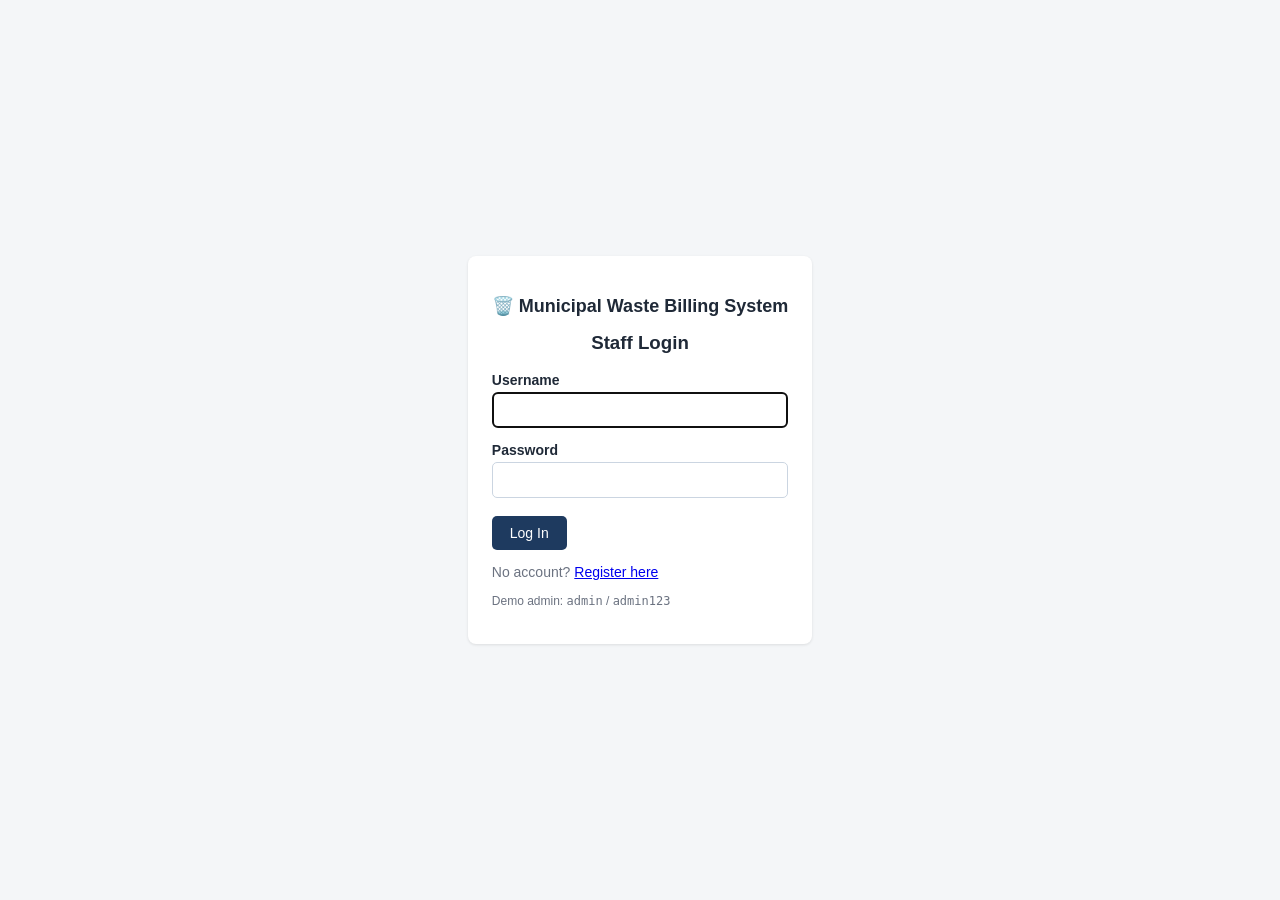
<file: frontend/index.html>
<!DOCTYPE html>
<html lang="en">
<head>
<meta charset="UTF-8">
<title>Login - Municipal Waste Billing System</title>
<link rel="stylesheet" href="css/style.css">
</head>
<body>
<div class="center-page">
    <div class="card auth-card">
        <h2>🗑️ Municipal Waste Billing System</h2>
        <h3>Staff Login</h3>
        <div id="alertBox" class="alert" style="display:none;"></div>
        <form id="loginForm">
            <label>Username</label>
            <input type="text" id="username" required autofocus>

            <label>Password</label>
            <input type="password" id="password" required>

            <button type="submit" class="btn btn-primary">Log In</button>
        </form>
        <p class="muted">No account? <a href="register.html">Register here</a></p>
        <p class="muted small">Demo admin: <code>admin</code> / <code>admin123</code></p>
    </div>
</div>
<script src="js/api.js"></script>
<script src="js/auth.js"></script>
</body>
</html>
</file>
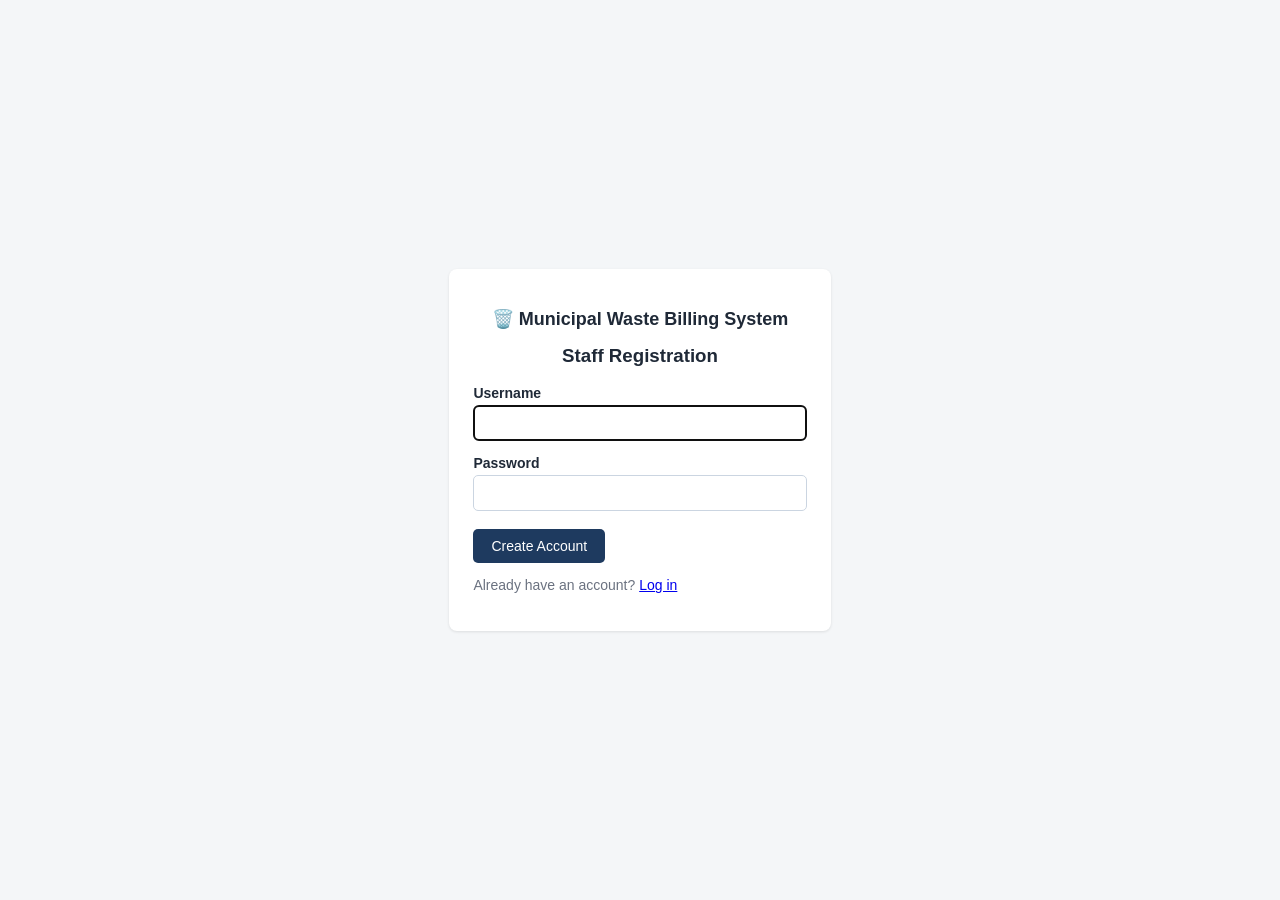
<file: frontend/register.html>
<!DOCTYPE html>
<html lang="en">
<head>
<meta charset="UTF-8">
<title>Register - Municipal Waste Billing System</title>
<link rel="stylesheet" href="css/style.css">
</head>
<body>
<div class="center-page">
    <div class="card auth-card">
        <h2>🗑️ Municipal Waste Billing System</h2>
        <h3>Staff Registration</h3>
        <div id="alertBox" class="alert" style="display:none;"></div>
        <form id="registerForm">
            <label>Username</label>
            <input type="text" id="username" required autofocus>

            <label>Password</label>
            <input type="password" id="password" required>

            <button type="submit" class="btn btn-primary">Create Account</button>
        </form>
        <p class="muted">Already have an account? <a href="index.html">Log in</a></p>
    </div>
</div>
<script src="js/api.js"></script>
<script src="js/auth.js"></script>
</body>
</html>
</file>
<file: frontend/css/style.css>
* { box-sizing: border-box; }
body {
    font-family: 'Segoe UI', Arial, sans-serif;
    background: #f4f6f8;
    margin: 0;
    color: #1f2937;
}
.navbar {
    background: #1e3a5f;
    color: white;
    padding: 14px 28px;
    display: flex;
    justify-content: space-between;
    align-items: center;
}
.navbar .brand { font-weight: 600; }
.nav-links a {
    color: #d7e3f0;
    text-decoration: none;
    margin-left: 18px;
    cursor: pointer;
}
.nav-links a:hover { color: white; }
.nav-user { margin-left: 18px; color: #9db4cc; }

.container { max-width: 1000px; margin: 30px auto; padding: 0 20px; }
.center-page { display: flex; align-items: center; justify-content: center; min-height: 100vh; margin: 0; }

.card {
    background: white;
    padding: 24px;
    border-radius: 8px;
    box-shadow: 0 1px 3px rgba(0,0,0,0.1);
    max-width: 480px;
}
.auth-card { text-align: left; }
.auth-card h2 { text-align: center; font-size: 18px; }
.auth-card h3 { text-align: center; margin-top: 4px; }

label { display: block; margin-top: 14px; margin-bottom: 4px; font-weight: 600; font-size: 14px; }
input, select {
    width: 100%;
    padding: 9px 10px;
    border: 1px solid #cbd5e1;
    border-radius: 5px;
    font-size: 14px;
}
.btn {
    display: inline-block;
    margin-top: 18px;
    padding: 9px 18px;
    border: none;
    border-radius: 5px;
    cursor: pointer;
    font-size: 14px;
    text-decoration: none;
}
.btn-primary { background: #1e3a5f; color: white; }
.btn-secondary { background: #e5e7eb; color: #1f2937; margin-left: 8px; }

.page-header { display: flex; justify-content: space-between; align-items: center; margin-bottom: 16px; }

.data-table { width: 100%; border-collapse: collapse; background: white; box-shadow: 0 1px 3px rgba(0,0,0,0.1); }
.data-table th, .data-table td { padding: 10px 12px; border-bottom: 1px solid #e5e7eb; text-align: left; font-size: 14px; }
.data-table th { background: #eef2f7; }

.badge { padding: 3px 10px; border-radius: 12px; font-size: 12px; color: white; }
.badge-ok { background: #16a34a; }
.badge-warn { background: #dc2626; }

.link-btn { background: none; border: none; color: #1e3a5f; cursor: pointer; text-decoration: underline; font-size: 13px; padding: 0; margin-right: 6px; }
.link-btn.danger { color: #dc2626; }

.stat-grid { display: grid; grid-template-columns: repeat(3, 1fr); gap: 16px; margin-bottom: 30px; }
.stat-card { background: white; padding: 18px; border-radius: 8px; box-shadow: 0 1px 3px rgba(0,0,0,0.1); text-align: center; }
.stat-card.warn { border-top: 4px solid #dc2626; }
.stat-card.ok { border-top: 4px solid #16a34a; }
.stat-value { font-size: 24px; font-weight: 700; }
.stat-label { font-size: 13px; color: #6b7280; margin-top: 4px; }

.alert { padding: 10px 14px; border-radius: 5px; margin-bottom: 14px; font-size: 14px; }
.alert-success { background: #dcfce7; color: #166534; }
.alert-danger { background: #fee2e2; color: #991b1b; }
.alert-info { background: #dbeafe; color: #1e40af; }

.muted { color: #6b7280; font-size: 14px; }
.muted.small { font-size: 12px; }

.form-row { display: flex; gap: 12px; }
.form-row > div { flex: 1; }
</file>
